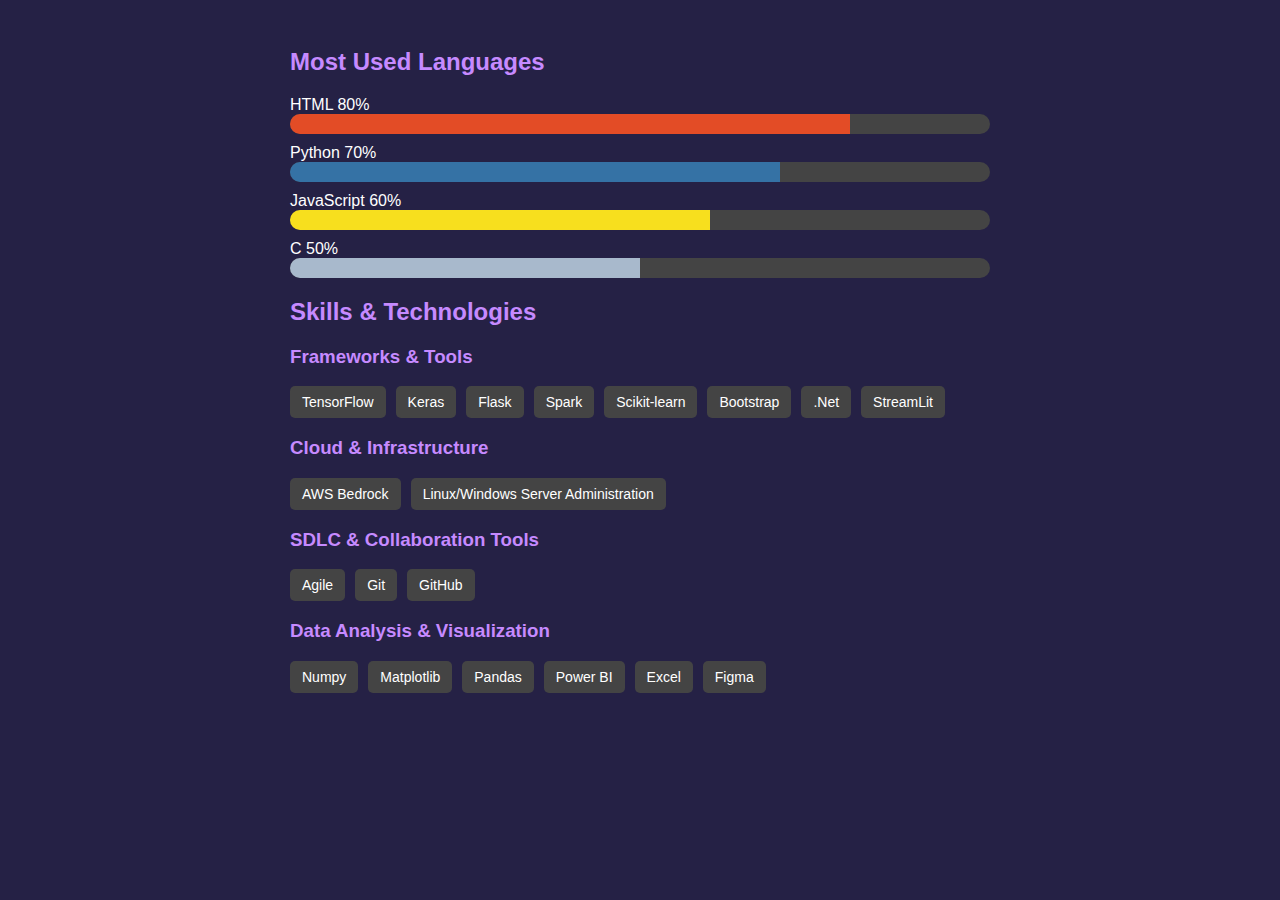
<file: skills.html>
<!DOCTYPE html>
<html lang="en">
<head>
    <meta charset="UTF-8">
    <meta name="viewport" content="width=device-width, initial-scale=1.0">
    <title>Skills & Technologies</title>
    <style>
        body {
            font-family: Arial, sans-serif;
            background-color: #252145;
            color: white;
            padding: 20px;
        }

        .container {
            max-width: 700px;
            margin: auto;
        }

        h2, h3 {
            color: #c68aff;
        }

        .language {
            margin-bottom: 10px;
        }

        .progress {
            background-color: #444;
            border-radius: 10px;
            overflow: hidden;
            height: 20px;
        }

        .bar {
            height: 20px;
            transition: width 1s ease-in-out;
        }

        .html { background-color: #E34C26; }
        .python { background-color: #3572A5; }
        .javascript { background-color: #F7DF1E; }
        .c { background-color: #A8B9CC; }

        .skills {
            display: flex;
            flex-wrap: wrap;
            gap: 10px;
        }

        .skills span {
            background-color: #444;
            padding: 8px 12px;
            border-radius: 5px;
            font-size: 14px;
        }

        .section {
            margin-top: 20px;
        }
    </style>
</head>
<body>

    <div class="container">
        <h2>Most Used Languages</h2>

        <div class="language">
            <span>HTML 80%</span>
            <div class="progress">
                <div class="bar html" style="width: 80%;"></div>
            </div>
        </div>

        <div class="language">
            <span>Python 70%</span>
            <div class="progress">
                <div class="bar python" style="width: 70%;"></div>
            </div>
        </div>

        <div class="language">
            <span>JavaScript 60%</span>
            <div class="progress">
                <div class="bar javascript" style="width: 60%;"></div>
            </div>
        </div>

        <div class="language">
            <span>C 50%</span>
            <div class="progress">
                <div class="bar c" style="width: 50%;"></div>
            </div>
        </div>

        <div class="section">
            <h2>Skills & Technologies</h2>

            <h3>Frameworks & Tools</h3>
            <div class="skills">
                <span>TensorFlow</span> <span>Keras</span> <span>Flask</span> <span>Spark</span>
                <span>Scikit-learn</span> <span>Bootstrap</span> <span>.Net</span> <span>StreamLit</span>
            </div>

            <h3>Cloud & Infrastructure</h3>
            <div class="skills">
                <span>AWS Bedrock</span> <span>Linux/Windows Server Administration</span>
            </div>

            <h3>SDLC & Collaboration Tools</h3>
            <div class="skills">
                <span>Agile</span> <span>Git</span> <span>GitHub</span>
            </div>

            <h3>Data Analysis & Visualization</h3>
            <div class="skills">
                <span>Numpy</span> <span>Matplotlib</span> <span>Pandas</span> <span>Power BI</span>
                <span>Excel</span> <span>Figma</span>
            </div>
        </div>
    </div>

    <script>
        document.addEventListener("DOMContentLoaded", () => {
            const bars = document.querySelectorAll(".bar");
            bars.forEach((bar) => {
                let width = bar.style.width;
                bar.style.width = "0%";
                setTimeout(() => {
                    bar.style.width = width;
                }, 500);
            });
        });
    </script>

</body>
</html>
</file>
